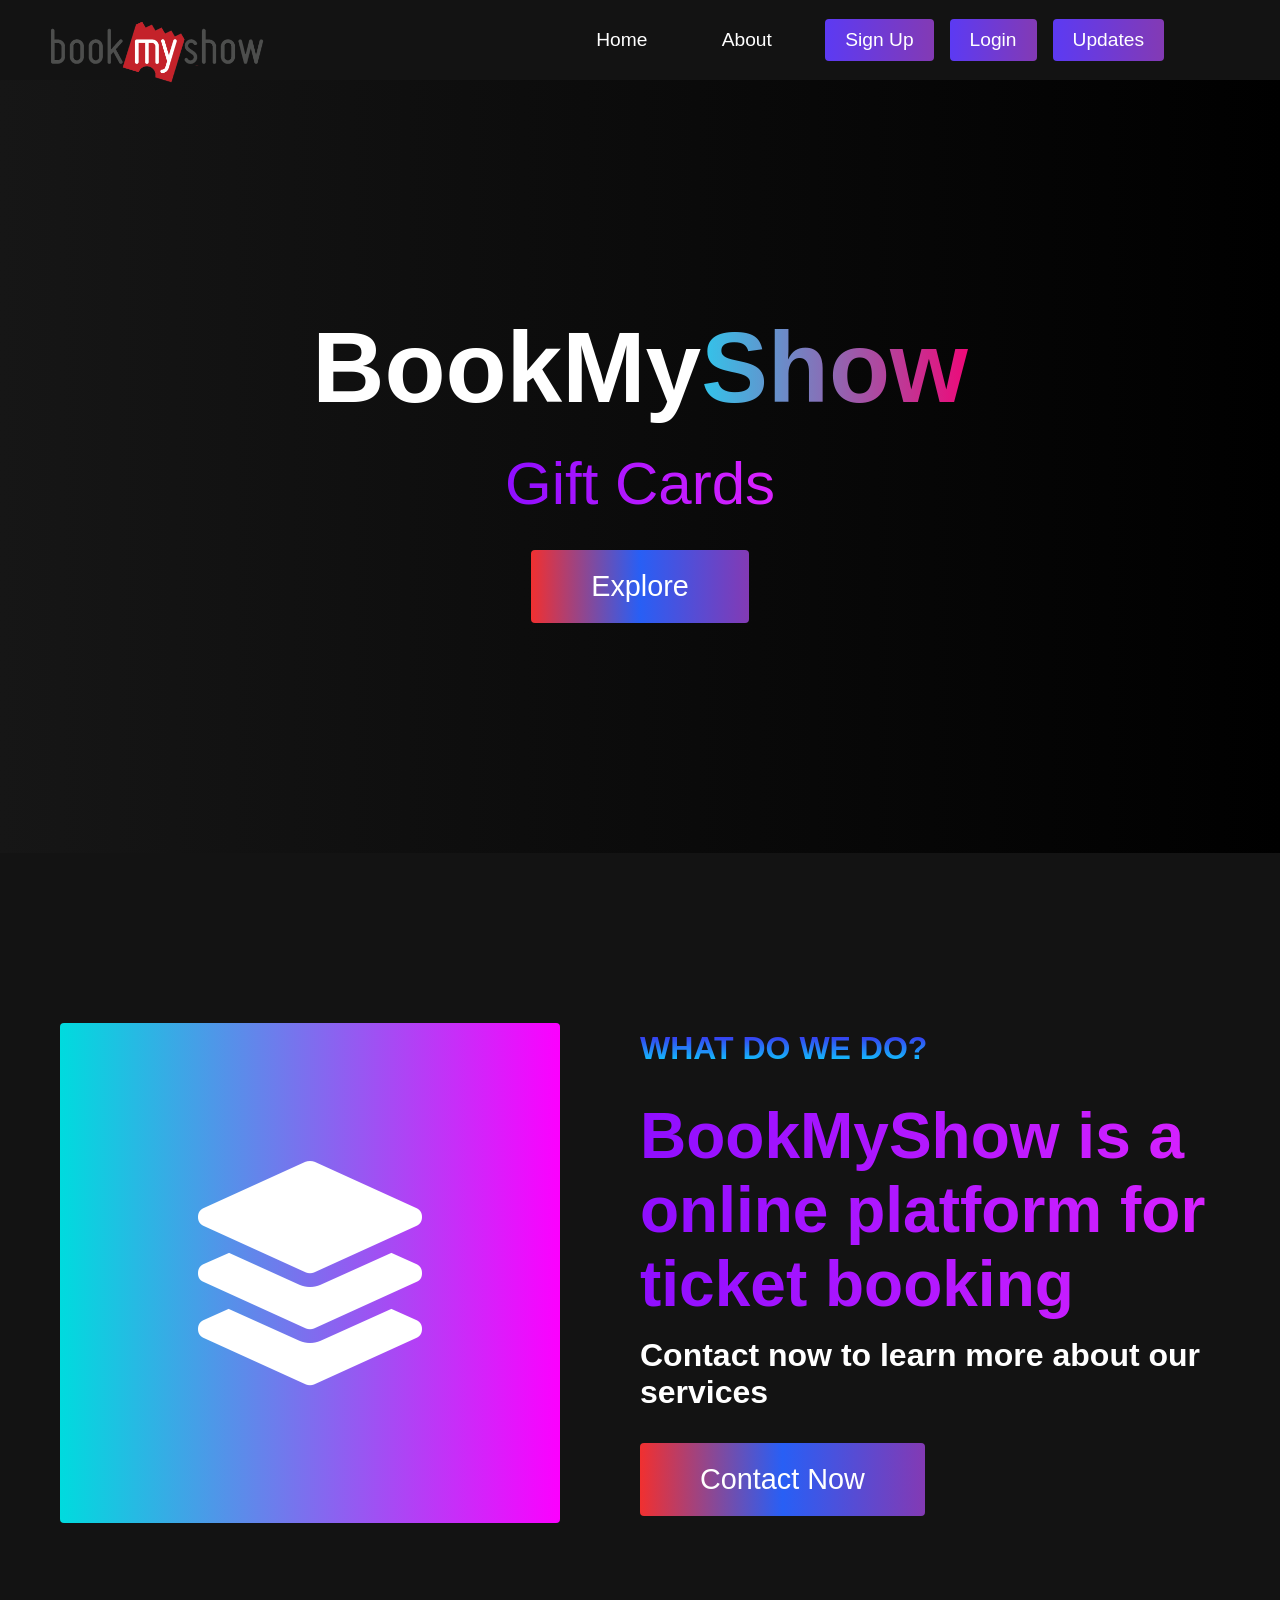
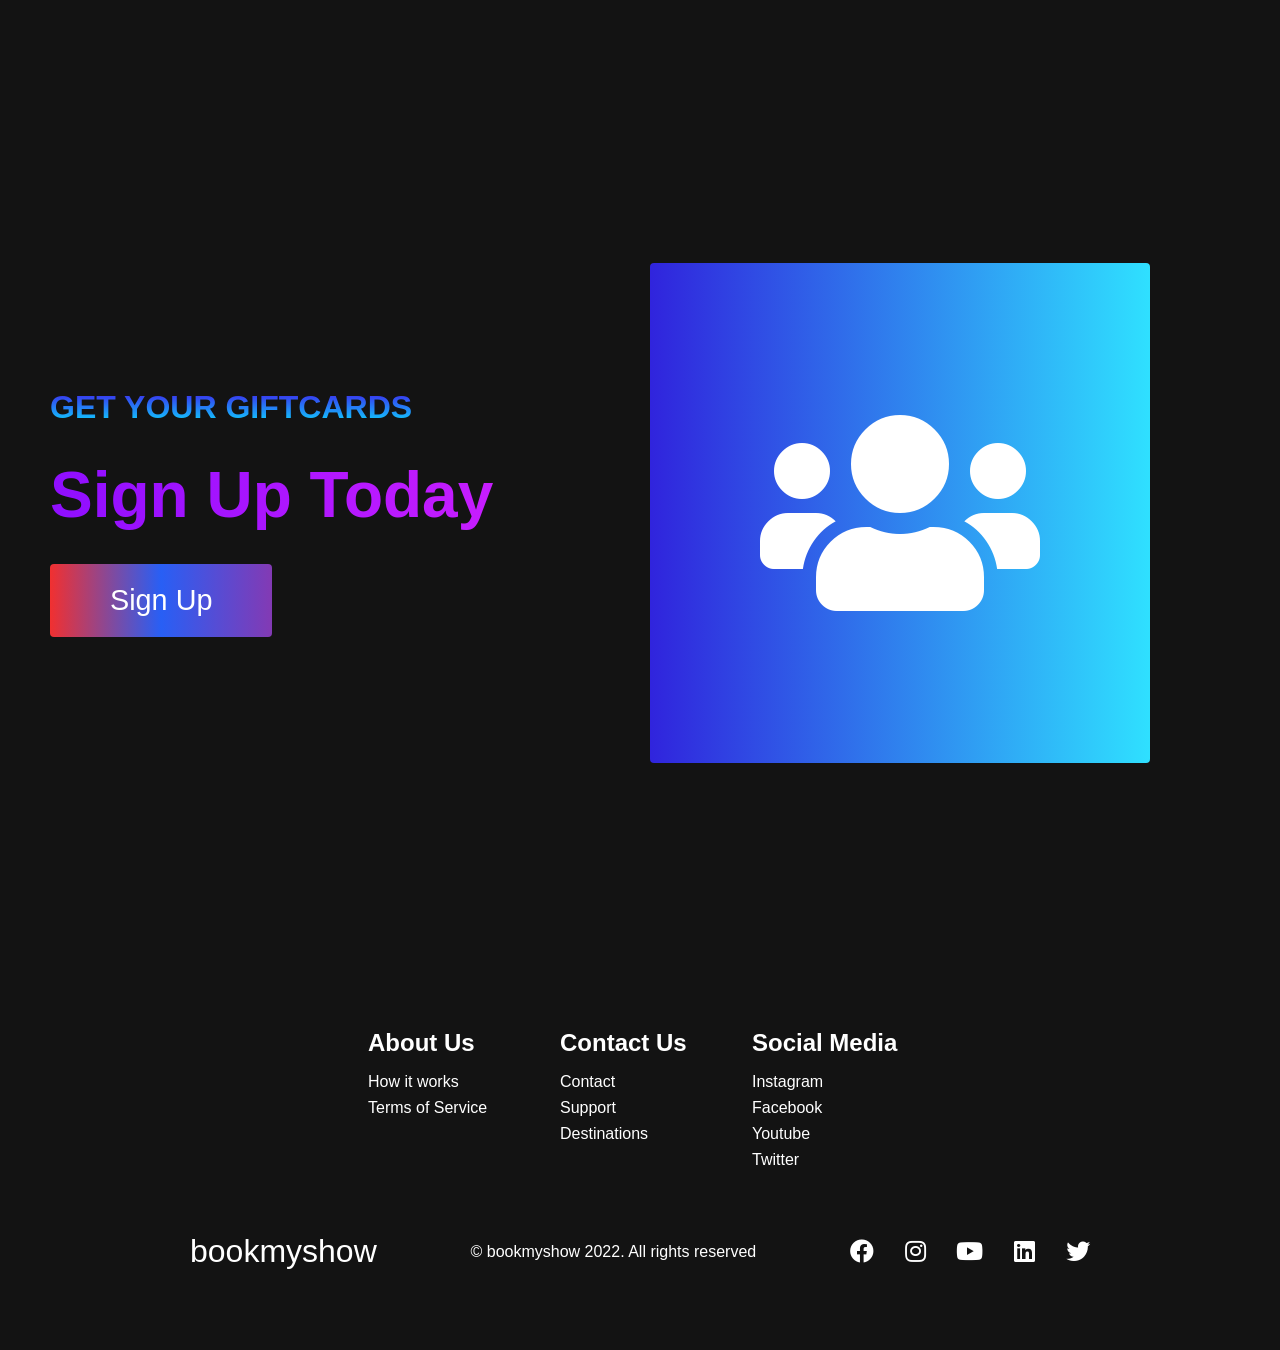
<file: index.html>
<!DOCTYPE html>
<html lang="en">

<head>
  <meta charset="UTF-8" />
  <meta name="viewport" content="width=device-width, initial-scale=1.0" />
  <title>BookMyShow Giftcard</title>
  <link rel="stylesheet" href="styles.css" />
  <link rel="stylesheet" href="https://use.fontawesome.com/releases/v5.14.0/css/all.css"
    integrity="sha384-HzLeBuhoNPvSl5KYnjx0BT+WB0QEEqLprO+NBkkk5gbc67FTaL7XIGa2w1L0Xbgc" crossorigin="anonymous" />
</head>

<body>
  <!-- Navbar Section -->
  <nav class="navbar">
    <img class="img_menu"
      src="kisspng-bookmyshow-india-ticket-business-logo-book-store-5b2a4935ac4d08.4182745815294979097058.png" />
    <ul class="navbar__menu">
      <li class="navbar__item">
        <a href="#home" class="navbar__links" id="home-page">Home</a>
      </li>
      <li class="navbar__item">
        <a href="#about" class="navbar__links" id="about-page">About</a>

      <li class="navbar__btn">
        <a href="#sign-up" class="button" id="signup">Sign Up</a>
      </li>
      <li class="navbar__btn1">
        <a href="http://localhost:8000/login" class="button1" id="login">Login</a>
      </li>
      <li class="navbar__btn2">
        <a href="http://localhost:8000/update" class="button1" id="login">Updates</a>
      </li>
    </ul>
    </div>
  </nav>

  <!-- Hero Section -->
  <div class="hero" id="home">
    <div class="hero__container">
      <h1 class="hero__heading">BookMy<span>Show</span></h1>
      <p class="hero__description">Gift Cards</p>
      <button class="main__btn"><a href="#">Explore</a></button>
    </div>
  </div>

  <!-- About Section -->
  <div class="main" id="about">
    <div class="main__container">
      <div class="main__img--container">
        <div class="main__img--card"><i class="fas fa-layer-group"></i></div>
      </div>
      <div class="main__content">
        <h1>What do we do?</h1>
        <h2>BookMyShow is a online platform for ticket booking</h2>
        <p>Contact now to learn more about our services</p>
        <button class="main__btn"><a href="#">Contact Now</a></button>
      </div>
    </div>
  </div>



  <!-- Features Section -->
  <div class="main" id="sign-up">
    <div class="main__container">
      <div class="main__content">
        <h1>Get Your Giftcards</h1>
        <h2>Sign Up Today</h2>

        <button class="main__btn"><a href="http://localhost:8000/signup/">Sign Up</a></button>
      </div>
      <div class="main__img--container">
        <div class="main__img--card" id="card-2">
          <i class="fas fa-users"></i>
        </div>
      </div>
    </div>
  </div>

  <!-- Footer Section -->
  <div class="footer__container">
    <div class="footer__links">
      <div class="footer__link--wrapper">
        <div class="footer__link--items">
          <h2>About Us</h2>
          <a href="/sign__up">How it works</a>
          <a href="/">Terms of Service</a>
        </div>
        <div class="footer__link--items">
          <h2>Contact Us</h2>
          <a href="/">Contact</a> <a href="/">Support</a>
          <a href="/">Destinations</a>
        </div>
      </div>
      <div class="footer__link--wrapper">

        <div class="footer__link--items">
          <h2>Social Media</h2>
          <a href="/">Instagram</a> <a href="/">Facebook</a>
          <a href="/">Youtube</a> <a href="/">Twitter</a>
        </div>
      </div>
    </div>
    <section class="social__media">
      <div class="social__media--wrap">
        <div class="footer__logo">
          <a href="/" id="footer__logo">bookmyshow</a>
        </div>
        <p class="website__rights">© bookmyshow 2022. All rights reserved</p>
        <div class="social__icons">
          <a href="/" class="social__icon--link" target="_blank"><i class="fab fa-facebook"></i></a>
          <a href="/" class="social__icon--link"><i class="fab fa-instagram"></i></a>
          <a href="/" class="social__icon--link"><i class="fab fa-youtube"></i></a>
          <a href="/" class="social__icon--link"><i class="fab fa-linkedin"></i></a>
          <a href="/" class="social__icon--link"><i class="fab fa-twitter"></i></a>
        </div>
      </div>
    </section>
  </div>

  <script src="app.js"></script>
</body>

</html>
</file>
<file: styles.css>
* {
  box-sizing: border-box;
  margin: 0;
  padding: 0;
  font-family: 'Kumbh Sans', sans-serif;
  scroll-behavior: smooth;
}

.img_menu {
  max-width: 250px;
  max-height: 250px;
  margin-top: 40px;
  margin-left: 40px;
}

.navbar {
  background: #131313;
  height: 80px;
  display: flex;
  justify-content: space-between;
  align-items: center;
  font-size: 1.2rem;
  position: sticky;
  top: 0;
  z-index: 999;
}

.navbar__container {
  display: flex;
  justify-content: space-between;
  height: 80px;
  z-index: 1;
  width: 100%;
  max-width: 1300px;
  margin: 0 auto;
  padding: 0 50px;
}

#navbar__logo {
  position: absolute;
  display: flex;
  align-items: center;
  cursor: pointer;
  text-decoration: none;
  font-size: 2rem;
  margin-top: 5px;
  margin-left: 10px;

}

.navbar__menu {
  display: flex;
  align-items: center;
  list-style: none;
  margin-right: 100px;
}

.navbar__item {
  height: 80px;
}

.navbar__links {
  color: #fff;
  display: flex;
  align-items: center;
  justify-content: center;
  width: 125px;
  text-decoration: none;
  height: 100%;
  transition: all 0.3s ease;
}

.navbar__btn {
  display: flex;
  justify-content: center;
  align-items: center;
  padding: 0 1rem;
  width: 100%;
  height: 100%;
}

.button {
  display: flex;
  justify-content: center;
  align-items: center;
  text-decoration: none;
  padding: 10px 20px;
  height: 100%;
  width: 100%;
  border: none;
  outline: none;
  border-radius: 4px;
  background: #833ab4;
  background: -webkit-linear-gradient(to right, #5c3af3, #833ab4);
  background: linear-gradient(to right, #5c3af3, #833ab4);
  color: #fff;
  transition: all 0.3s ease;
}

.navbar__btn {
  display: flex;
  justify-content: center;
  align-items: center;
  padding: 0 1rem;
  width: 100%;
  height: 100%;
}

.navbar__btn2 {
  display: flex;
  justify-content: center;
  align-items: center;
  padding: 0 1rem;
  width: 100%;
  height: 100%;
  right: 20%;
}

.button1 {
  display: flex;
  justify-content: center;
  align-items: center;
  text-decoration: none;
  padding: 10px 20px;
  height: 100%;
  width: 100%;
  border: none;
  outline: none;
  border-radius: 4px;
  background: #833ab4;
  background: -webkit-linear-gradient(to right, #5c3af3, #833ab4);
  background: linear-gradient(to right, #5c3af3, #833ab4);
  color: #fff;
  transition: all 0.3s ease;
}

.navbar__links:hover {
  color: #9518fc;
  transition: all 0.3s ease;
}

@media screen and (max-width: 960px) {
  .navbar__container {
    display: flex;
    justify-content: space-between;
    height: 80px;
    z-index: 1;
    width: 100%;
    max-width: 1300px;
    padding: 0;
  }

  .navbar__menu {
    display: grid;
    grid-template-columns: auto;
    margin: 0;
    width: 100%;
    position: absolute;
    top: -1000px;
    opacity: 1;
    transition: all 0.5s ease;
    z-index: -1;
  }

  .navbar__menu.active {
    background: #131313;
    top: 100%;
    opacity: 1;
    transition: all 0.5s ease;
    z-index: 99;
    height: 60vh;
    font-size: 1.6rem;
  }

  #navbar__logo {
    padding-left: 25px;
  }

  .navbar__toggle .bar {
    width: 25px;
    height: 3px;
    margin: 5px auto;
    transition: all 0.3s ease-in-out;
    background: #fff;
  }

  .navbar__item {
    width: 100%;
  }

  .navbar__links {
    text-align: center;
    padding: 2rem;
    width: 100%;
    display: table;
  }

  .navbar__btn {
    padding-bottom: 2rem;
  }

  .button {
    display: flex;
    justify-content: center;
    align-items: center;
    width: 80%;
    height: 80px;
    margin: 0;
  }

  #mobile-menu {
    position: absolute;
    top: 20%;
    right: 5%;
    transform: translate(5%, 20%);
  }

  .navbar__toggle .bar {
    display: block;
    cursor: pointer;
  }

  #mobile-menu.is-active .bar:nth-child(2) {
    opacity: 0;
  }

  #mobile-menu.is-active .bar:nth-child(1) {
    transform: translateY(8px) rotate(45deg);
  }

  #mobile-menu.is-active .bar:nth-child(3) {
    transform: translateY(-8px) rotate(-45deg);
  }
}

/* Hero Section */
.hero {
  background: #000000;
  background: linear-gradient(to right, #161616, #000000);
  padding: 200px 0;
}

.hero__container {
  display: flex;
  flex-direction: column;
  justify-content: center;
  align-items: center;
  max-width: 1200px;
  margin: 0 auto;
  height: 90%;
  text-align: center;
  padding: 30px;
}

.hero__heading {
  font-size: 100px;
  margin-bottom: 24px;
  color: #fff;
}

.hero__heading span {
  background: #ee0979;
  /* fallback for old browsers */
  background: -webkit-linear-gradient(to right,
      #31c5eb,
      #ee0979);
  /* Chrome 10-25, Safari 5.1-6 */
  background: linear-gradient(to right,
      #31c5eb,
      #ee0979);
  /* W3C, IE 10+/ Edge, Firefox 16+, Chrome 26+, Opera 12+, Safari 7+ */
  background-size: 100%;
  -webkit-background-clip: text;
  -moz-background-clip: text;
  -webkit-text-fill-color: transparent;
  -mo-text-fill-color: transparent;
}

.hero__description {
  font-size: 60px;
  background: #da22ff;
  /* fallback for old browsers */
  background: -webkit-linear-gradient(to right,
      #9114ff,
      #da22ff);
  /* Chrome 10-25, Safari 5.1-6 */
  background: linear-gradient(to right,
      #8f0eff,
      #da22ff);
  /* W3C, IE 10+/ Edge, Firefox 16+, Chrome 26+, Opera 12+, Safari 7+ */
  background-size: 100%;
  -webkit-background-clip: text;
  -moz-background-clip: text;
  -webkit-text-fill-color: transparent;
  -moz-text-fill-color: transparent;
}

.highlight {
  border-bottom: 4px solid rgb(132, 0, 255);
}

@media screen and (max-width: 768px) {
  .hero__heading {
    font-size: 60px;
  }

  .hero__description {
    font-size: 40px;
  }
}

/* About Section */
.main {
  background-color: #131313;
  padding: 10rem 0;
}

.main__container {
  display: grid;
  grid-template-columns: 1fr 1fr;
  align-items: center;
  justify-content: center;
  margin: 0 auto;
  height: 90%;
  z-index: 1;
  width: 100%;
  max-width: 1300px;
  padding: 0 50px;
}

.main__content {
  color: #fff;
  width: 100%;
}

.main__content h1 {
  font-size: 2rem;
  background-color: #fe3b6f;
  background-image: linear-gradient(to top, #08e2ff 0%, #411aed 100%);
  background-size: 100%;
  -webkit-background-clip: text;
  -moz-background-clip: text;
  -webkit-text-fill-color: transparent;
  -moz-text-fill-color: transparent;
  text-transform: uppercase;
  margin-bottom: 32px;
}

.main__content h2 {
  font-size: 4rem;
  background: #ff8177;
  /* fallback for old browsers */
  background: -webkit-linear-gradient(to right,
      #9114ff,
      #da22ff);
  /* Chrome 10-25, Safari 5.1-6 */
  background: linear-gradient(to right,
      #8f0eff,
      #da22ff);
  /* W3C, IE 10+/ Edge, Firefox 16+, Chrome 26+, Opera 12+, Safari 7+ */
  background-size: 100%;
  -webkit-background-clip: text;
  -moz-background-clip: text;
  -webkit-text-fill-color: transparent;
  -moz-text-fill-color: transparent;
}

.main__content p {
  margin-top: 1rem;
  font-size: 2rem;
  font-weight: 700;
}

.main__btn {
  font-size: 1.8rem;
  background: #833ab4;
  background: -webkit-linear-gradient(to right, #f13030, #285ff5, #833ab4);
  background: linear-gradient(to right, #f13030, #285ff5, #833ab4);
  padding: 20px 60px;
  border: none;
  border-radius: 4px;
  margin-top: 2rem;
  cursor: pointer;
  position: relative;
  transition: all 0.35s;
  outline: none;
}

.main__btn a {
  position: relative;
  z-index: 2;
  color: #fff;
  text-decoration: none;
}

.main__btn:after {
  position: absolute;
  content: '';
  top: 0;
  left: 0;
  width: 0;
  height: 100%;
  background: #09f7af;
  transition: all 0.35s;
  border-radius: 4px;
}

.main__btn:hover {
  color: #fff;
}

.main__btn:hover:after {
  width: 100%;
}

.main__img--container {
  text-align: center;
}

.main__img--card {
  margin: 10px;
  height: 500px;
  width: 500px;
  border-radius: 4px;
  display: flex;
  flex-direction: column;
  justify-content: center;
  color: #fff;
  background-image: linear-gradient(to right, #00dbde 0%, #fc00ff 100%);
}

.fa-layer-group,
.fa-users {
  font-size: 14rem;
}

#card-2 {
  background: #ff512f;
  background: -webkit-linear-gradient(to right, #3024dd, #2fe0ff);
  background: linear-gradient(to right, #3024dd, #2fe0ff);
}

/* Mobile Responsive */
@media screen and (max-width: 1100px) {
  .main__container {
    display: grid;
    grid-template-columns: 1fr;
    align-items: center;
    justify-content: center;
    width: 100%;
    margin: 0 auto;
    height: 90%;
  }

  .main__img--container {
    display: flex;
    justify-content: center;
  }

  .main__img--card {
    height: 425px;
    width: 425px;
  }

  .main__content {
    text-align: center;
    margin-bottom: 4rem;
  }

  .main__content h1 {
    font-size: 2.5rem;
    margin-top: 2rem;
  }

  .main__content h2 {
    font-size: 3rem;
  }

  .main__content p {
    margin-top: 1rem;
    font-size: 1.5rem;
  }
}

@media screen and (max-width: 480px) {
  .main__img--card {
    width: 250px;
    height: 250px;
  }

  .fa-users,
  .fa-layer-group {
    font-size: 4rem;
  }

  .main__content h1 {
    font-size: 2rem;
    margin-top: 3rem;
  }

  .main__content h2 {
    font-size: 2rem;
  }

  .main__content p {
    margin-top: 2rem;
  }

  .main__btn {
    padding: 12px 36px;
    margin: 2.5rem 0;
  }
}


/* Footer CSS */
.footer__container {
  background-color: #131313;
  padding: 5rem 0;
  display: flex;
  flex-direction: column;
  justify-content: center;
  align-items: center;
}

#footer__logo {
  color: #fff;
  display: flex;
  align-items: center;
  cursor: pointer;
  text-decoration: none;
  font-size: 2rem;
}

.footer__links {
  width: 100%;
  max-width: 1000px;
  display: flex;
  justify-content: center;
}

.footer__link--wrapper {
  display: flex;
}

.footer__link--items {
  display: flex;
  flex-direction: column;
  align-items: flex-start;
  margin: 16px;
  text-align: left;
  width: 160px;
  box-sizing: border-box;
}

.footer__link--items h2 {
  margin-bottom: 16px;
  color: #fff;
}

.footer__link--items a {
  color: #fff;
  text-decoration: none;
  margin-bottom: 0.5rem;
  transition: 0.3 ease-out;
}

.footer__link--items a:hover {
  color: #e9e9e9;
  transition: 0.3 ease-out;
}

.social__icon--link {
  color: #fff;
  font-size: 24px;
}

.social__media {
  max-width: 1000px;
  width: 100%;
}

.social__media--wrap {
  display: flex;
  justify-content: space-between;
  align-items: center;
  width: 90%;
  max-width: 1000px;
  margin: 40px auto 0 auto;
}

.social__icons {
  display: flex;
  justify-content: space-between;
  align-items: center;
  width: 240px;
}

.website__rights {
  color: #fff;
}

@media screen and (max-width: 820px) {
  .footer__links {
    padding-top: 2rem;
  }

  #footer__logo {
    margin-bottom: 2rem;
  }

  .website__rights {
    margin-bottom: 2rem;
  }

  .footer__link--wrapper {
    flex-direction: column;
  }

  .social__media--wrap {
    flex-direction: column;
  }
}

@media screen and (max-width: 480px) {
  .footer__link--items {
    margin: 0;
    padding: 10px;
    width: 100%;
  }
}
</file>
